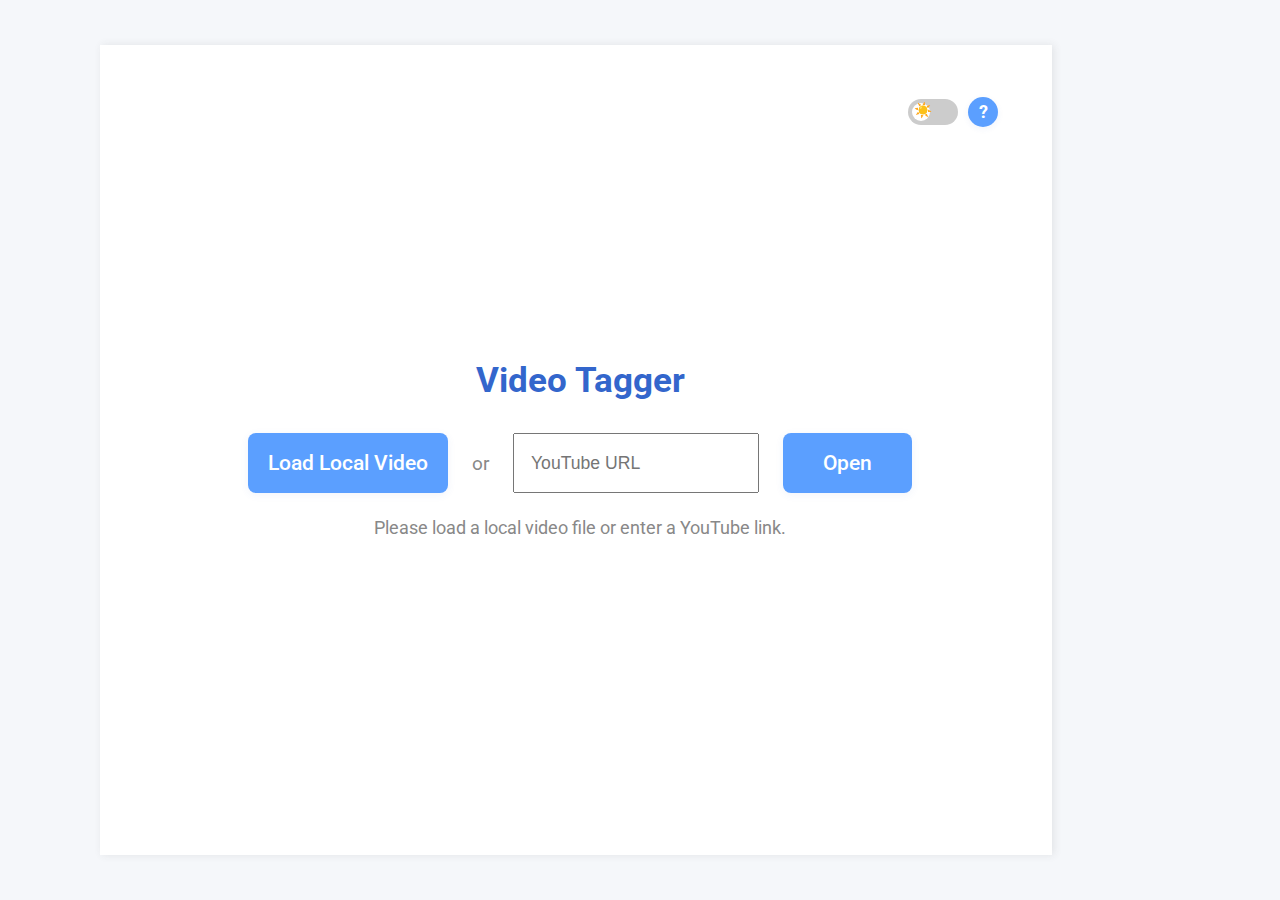
<file: index.html>
<!DOCTYPE html>
<html lang="en">
<head>
  <link rel="icon" type="image/png" href="favicon.ico" />
  <meta charset="UTF-8">
  <meta name="viewport" content="width=device-width, initial-scale=1.0">
  <title>Video Tagger App</title>
  <link href="https://fonts.googleapis.com/css?family=Roboto:400,500,700&display=swap" rel="stylesheet">
  <!-- Plyr CSS -->
  <link rel="stylesheet" href="https://cdn.plyr.io/3.7.8/plyr.css" />
  <link rel="stylesheet" href="css/main.css">
  <link rel="stylesheet" href="css/video.css">
  <link rel="stylesheet" href="css/modern.css">
  <link rel="stylesheet" href="css/tags.css">
  <link rel="stylesheet" href="css/tagsummary.css">
  <link rel="stylesheet" href="css/shortcut_help.css">
  <!-- Plyr JS (add before your scripts) -->
  <script src="https://cdn.plyr.io/3.7.8/plyr.polyfilled.js"></script>
</head>
<body>  <div id="app-container">

    <section id="video-section" class="panel">
      <div id="video-hero" style="display: flex; flex-direction: column; align-items: center; justify-content: center; min-height: 80vh; position: relative;">        <!-- Hero Theme Toggle -->        <div id="theme-toggle-hero" class="theme-toggle-container">
          <label class="theme-switch" for="theme-checkbox-hero" title="Toggle Dark/Light Theme">
            <input type="checkbox" id="theme-checkbox-hero" />
            <span class="slider round">
              <span class="theme-icon sun">☀️</span>
              <span class="theme-icon moon">🌙</span>
            </span>
          </label>
          <div class="shortcut-help-btn" title="Show keyboard shortcuts (press ?)">?</div>
        </div>

        <h1 style="font-size:2.2em; margin-bottom: 32px; color:#3366cc;">Video Tagger</h1>
        <div style="display: flex; gap: 24px; margin-bottom: 24px;">
          <button id="load-local-btn" style="font-size:1.3em; width: 200px; padding: 18px 10px;">Load Local Video</button>
          <span style="font-size:1.2em; color:#888; align-self:center;">or</span>
          <input type="text" id="youtube-url" placeholder="YouTube URL" style="width: 210px; font-size:1.1em; padding: 14px 16px;">
          <button id="load-youtube-btn" style="font-size:1.3em; padding: 18px 40px;">Open</button>
        </div>
        <div id="no-video-message" style="color: #888; font-size:1.15em;">Please load a local video file or enter a YouTube link.</div>
      </div>
      <div id="video-player" style="display: none;">
        <video id="video" width="100%">
          <source src="" type="video/mp4">
          Your browser does not support the video tag.
        </video>
      </div>
      <!-- New container for Jump Time and Add Tag -->
      <div id="controls-tag-row" style="display: none;">
        <div id="jump-controls-container">
          <h3 class="section-header"><span class="icon">⏱️</span> Jump to Time</h3>
          <div id="jump-controls">
            <input id="jump-time-input" type="text" placeholder="HH:MM:SS.mmm">
            <button id="jump-time-btn">Go</button>
          </div>
        </div>
        <section id="tag-section" class="panel">
          <h3 class="section-header"><span class="icon">🏷️</span> Add Tag</h3>
          <div id="tag-input-row">
            <input type="text" id="tag-input" placeholder="Enter tag...">
            <button id="start-tag-btn">Mark Start</button>
            <button id="end-tag-btn">Mark End</button>
          </div>
        </section>
      </div>
      <h3 class="section-header timeline-label" style="display:none;"><span class="icon">🕒</span> Timeline</h3>
      <div id="timeline" class="timeline-panel" style="display: none;"></div>
    </section>
    <aside id="sidebar" style="display:none;">      <!-- Sidebar Theme Toggle -->      <div id="theme-toggle-sidebar" class="theme-toggle-container">
        <label class="theme-switch" for="theme-checkbox-sidebar" title="Toggle Dark/Light Theme">
          <input type="checkbox" id="theme-checkbox-sidebar" />
          <span class="slider round">
            <span class="theme-icon sun">☀️</span>
            <span class="theme-icon moon">🌙</span>
          </span>
        </label>
        <div class="shortcut-help-btn" title="Show keyboard shortcuts (press ?)">?</div>
      </div>

      <h3 class="section-header taglist-header"><span class="icon">📋</span> Tag List</h3>
      <table id="tag-list-table">
        <thead>
          <tr><th>Start</th><th>End</th><th>Tag</th><th>Actions</th></tr>
        </thead>
        <tbody id="tag-list-body">
          <!-- Tag rows go here -->
        </tbody>
      </table>
      <section id="tag-summary-section" class="panel">
        <h3 class="section-header"><span class="icon">📊</span> Tag Summary</h3>
        <table id="tag-summary-table">
          <thead>
            <tr><th>Tag</th><th>Frequency</th></tr>
          </thead>
          <tbody id="tag-summary-body">
            <!-- Summary rows go here -->
          </tbody>
        </table>
      </section>
      <h3 class="section-header session-label"><span class="icon">💾</span> Session Actions</h3>
      <div id="export-row" class="button-group">
        <button id="export-btn" title="Export tags to CSV">Export</button>
        <button id="save-btn" title="Save current session">Save</button>
        <button id="load-btn" title="Load a saved session">Load</button>
      </div>
    </aside>
  </div>
  <!-- Move file input outside of video section to prevent Plyr interference -->
  <input type="file" id="local-video-input" accept="video/*" style="display: none;" />
  <script src="js/utils.js"></script>
  <script src="js/video.js"></script>
  <script src="js/tag.js"></script>
  <script src="js/tagsummary.js"></script>
  <script src="js/export.js"></script>
  <script src="js/save.js"></script>
  <script src="js/load.js"></script>
  <script src="js/shortcut.js"></script>
  <script src="js/shortcut_help.js"></script>
  <script src="js/main.js"></script>
  <script>
    document.addEventListener('DOMContentLoaded', function() {
      // Hide hero and show app when video is loaded
      function showApp() {
        var el;
        // Use the potentially renamed ID 'video-loader'
        el = document.getElementById('video-loader') || document.getElementById('video-hero');
        if (el) el.style.display = 'none';
        el = document.getElementById('video-player'); if (el) el.style.display = '';
        // Show the new combined controls row
        el = document.getElementById('controls-tag-row'); if (el) el.style.display = 'flex'; // Use flex for the row
        el = document.querySelector('.timeline-label'); if (el) el.style.display = 'block'; // Show timeline header
        el = document.getElementById('timeline'); if (el) el.style.display = 'block'; // Show timeline itself
        el = document.getElementById('sidebar'); if (el) el.style.display = 'flex'; // Use flex for sidebar
        // No longer need to show tag-section separately
      }
      // Patch for video.js compatibility: alias video-hero as video-loader
      var videoLoader = document.getElementById('video-hero');
      if (videoLoader && !document.getElementById('video-loader')) {
        videoLoader.id = 'video-loader';
      }
      // YouTube button listener (Local file loading is handled in video.js)
      document.getElementById('load-youtube-btn').addEventListener('click', function() {
        if (document.getElementById('youtube-url').value.trim()) {
          // The actual YouTube loading logic is in video.js, which should call showApp
          // We might need to trigger that logic here or ensure video.js calls showApp
        }
      });
      // Make showApp globally accessible for video.js
      window.showApp = showApp;

      // Initialize other main script components AFTER DOM is ready
      // The calls are inside the DOMContentLoaded listener in js/main.js
    });
  </script>
  <!-- Add YouTube IFrame Player API -->
  <script src="https://www.youtube.com/iframe_api"></script>
</body>
</html>
</file>
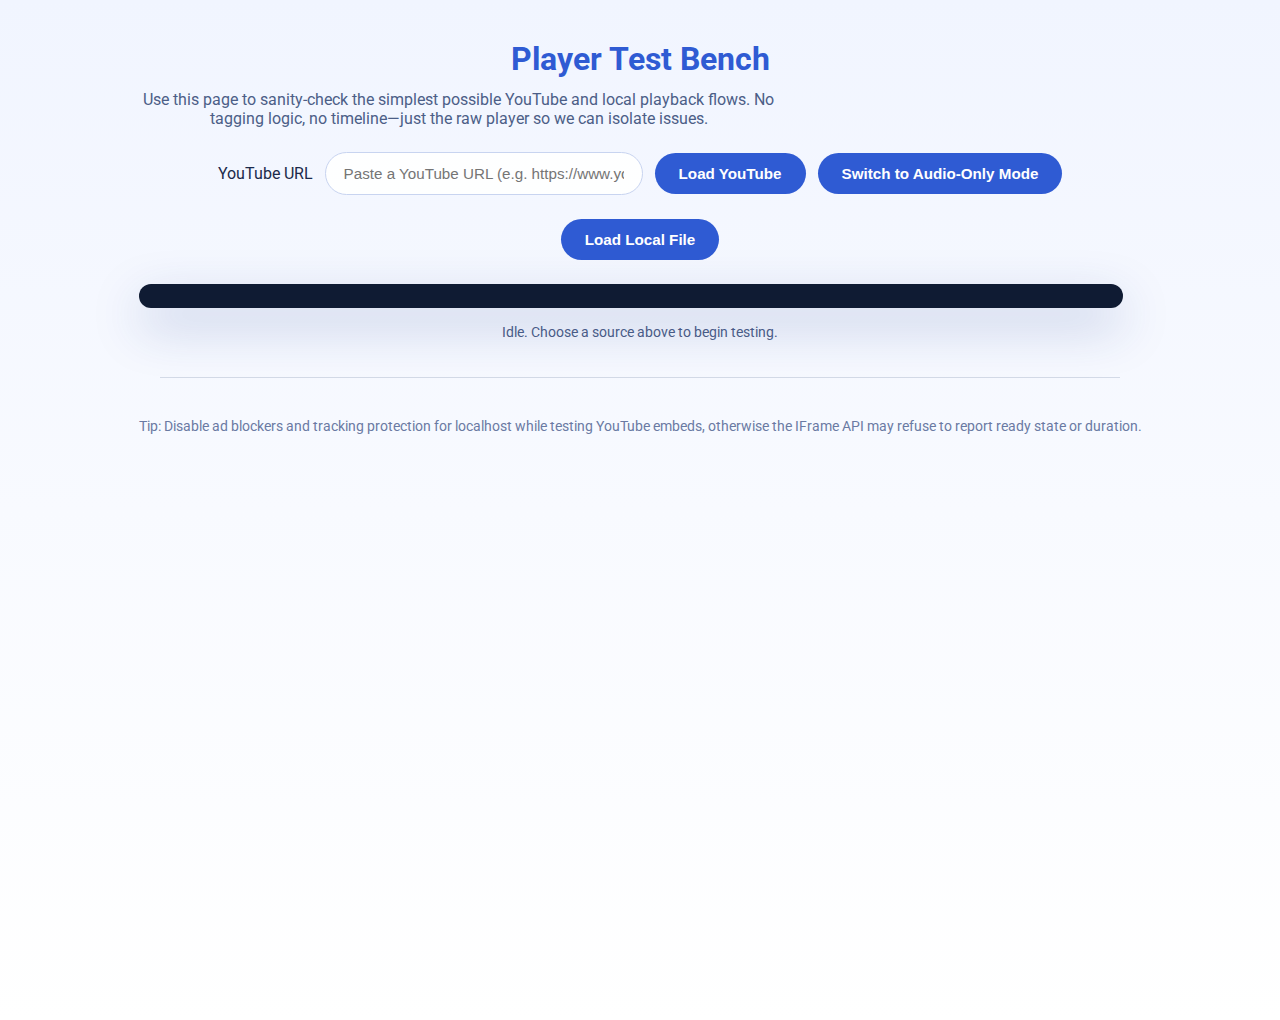
<file: test-player.html>
<!DOCTYPE html>
<html lang="en">
<head>
  <meta charset="UTF-8">
  <meta name="viewport" content="width=device-width, initial-scale=1.0">
  <title>Video Tagger Player Test</title>
  <link rel="icon" href="favicon.ico" />
  <link href="https://fonts.googleapis.com/css?family=Roboto:400,500,700&display=swap" rel="stylesheet">
  <style>
    :root {
      color-scheme: light dark;
    }

    body {
      margin: 0;
      font-family: 'Roboto', sans-serif;
      background: linear-gradient(180deg, #f1f5ff 0%, #ffffff 100%);
      color: #1b2a4b;
      min-height: 100vh;
      display: flex;
      flex-direction: column;
      align-items: center;
      padding: 40px 16px 80px;
    }

    h1 {
      margin: 0 0 12px;
      font-size: 2rem;
      text-align: center;
      color: #2f5bd3;
    }

    p {
      margin: 0 0 24px;
      text-align: center;
      color: #4c5e87;
      max-width: 640px;
    }

    .controls {
      display: flex;
      gap: 12px;
      flex-wrap: wrap;
      align-items: center;
      justify-content: center;
      margin-bottom: 24px;
    }

    .controls input[type="text"] {
      min-width: 280px;
      padding: 12px 18px;
      border-radius: 999px;
      border: 1px solid #c8d4f0;
      font-size: 0.95rem;
      background: rgba(255,255,255,0.9);
    }

    .controls button {
      padding: 12px 24px;
      border-radius: 999px;
      border: none;
      background: #2f5bd3;
      color: #fff;
      font-weight: 600;
      cursor: pointer;
      font-size: 0.95rem;
      transition: transform 0.2s ease, box-shadow 0.2s ease;
    }

    .controls button:hover {
      transform: translateY(-1px);
      box-shadow: 0 12px 24px rgba(47, 91, 211, 0.18);
    }

    .controls button:active {
      transform: translateY(1px);
    }

    #player-shell {
      width: min(960px, 100%);
      border-radius: 20px;
      background: #0f1b33;
      padding: 12px;
      box-shadow: 0 18px 50px rgba(30, 58, 138, 0.25);
      position: relative;
    }

    #youtube-embed iframe {
      border: none;
      border-radius: 12px;
      width: 100%;
      height: 430px;
    }

    #local-video {
      width: 100%;
      border-radius: 12px;
      display: none;
      background: #000;
    }

    .status {
      margin-top: 16px;
      font-size: 0.9rem;
      text-align: center;
      color: #4c5e87;
    }

    .divider {
      width: min(960px, 100%);
      margin: 36px auto;
      border: none;
      border-top: 1px solid rgba(76, 94, 135, 0.2);
    }

    footer {
      margin-top: 40px;
      color: #6a7aa3;
      font-size: 0.9rem;
      text-align: center;
    }

    .audio-banner {
      display: none;
      position: absolute;
      inset: 12px;
      border-radius: 12px;
      background: linear-gradient(135deg, rgba(47,91,211,0.85), rgba(111,134,214,0.75));
      color: #fff;
      align-items: center;
      justify-content: center;
      text-align: center;
      padding: 24px 24px 140px 24px;
      font-size: 1rem;
      z-index: 2;
      box-shadow: inset 0 0 0 1px rgba(255,255,255,0.1);
      pointer-events: none;
      display: flex;
      flex-direction: column;
      justify-content: center;
      align-items: center;
    }

    body.audio-only .audio-banner {
      display: flex;
    }

    body.audio-only #youtube-embed iframe {
      height: 110px;
      opacity: 0.001;
      pointer-events: none;
    }

    body.audio-only #local-video {
      height: 90px;
      opacity: 0.35;
    }

    body.audio-only #toggle-audio-mode-btn {
      background: #36a269;
    }

    .audio-controls {
      display: none;
      margin-top: 18px;
      background: rgba(15, 27, 51, 0.82);
      border-radius: 12px;
      padding: 16px 20px;
      color: #e5edff;
      align-items: center;
      gap: 16px;
      flex-wrap: wrap;
      position: relative;
      z-index: 3;
      box-shadow: 0 12px 30px rgba(15, 27, 51, 0.35);
    }

    body.audio-only .audio-controls {
      display: flex;
    }

    .audio-controls button {
      padding: 10px 18px;
      border-radius: 999px;
      border: none;
      background: #20a86b;
      color: #fff;
      font-weight: 600;
      cursor: pointer;
      transition: transform 0.2s ease, box-shadow 0.2s ease;
    }

    .audio-controls button:hover {
      transform: translateY(-1px);
      box-shadow: 0 10px 22px rgba(32, 168, 107, 0.3);
    }

    .audio-controls button:active {
      transform: translateY(1px);
    }

    .audio-controls input[type="range"] {
      flex: 1 1 220px;
      accent-color: #20a86b;
    }

    .audio-controls span {
      min-width: 120px;
      font-variant-numeric: tabular-nums;
      text-align: right;
    }

    .audio-controls .volume-wrapper {
      display: flex;
      align-items: center;
      gap: 8px;
      min-width: 140px;
    }

    .audio-controls .volume-wrapper label {
      font-size: 0.85rem;
      color: rgba(229, 237, 255, 0.82);
    }

    .audio-controls .volume-wrapper input[type="range"] {
      flex: 1;
      accent-color: #20a86b;
    }

    @media (max-width: 640px) {
      #youtube-embed iframe,
      #local-video {
        height: 280px;
      }
    }
  </style>
  <script src="https://cdn.plyr.io/3.7.8/plyr.polyfilled.js"></script>
  <script src="https://www.youtube.com/iframe_api"></script>
</head>
<body>
  <main>
    <h1>Player Test Bench</h1>
    <p>
      Use this page to sanity-check the simplest possible YouTube and local playback flows.
      No tagging logic, no timeline—just the raw player so we can isolate issues.
    </p>

    <section class="controls" aria-label="YouTube loader">
      <label class="visually-hidden" for="youtube-url">YouTube URL</label>
      <input type="text" id="youtube-url" placeholder="Paste a YouTube URL (e.g. https://www.youtube.com/watch?v=...)" autocomplete="off">
      <button id="load-youtube-btn" type="button">Load YouTube</button>
      <button id="toggle-audio-mode-btn" type="button">Switch to Audio-Only Mode</button>
    </section>

    <section class="controls" aria-label="Local loader">
      <input type="file" id="local-video-input" accept="video/*" hidden>
      <button id="load-local-btn" type="button">Load Local File</button>
    </section>

    <section id="player-shell">
      <div id="youtube-embed"></div>
      <video id="local-video" controls preload="metadata"></video>
      <div class="audio-banner" id="audio-banner">
        Audio-only mode active. The YouTube iframe remains active but hidden so the stream can continue playing.
      </div>
      <div class="audio-controls" id="audio-controls">
        <button id="audio-play-pause-btn" type="button">Play</button>
        <input id="audio-progress" type="range" min="0" max="0" step="0.1" value="0" aria-label="Seek position">
        <span id="audio-time-label">00:00 / 00:00</span>
        <div class="volume-wrapper">
          <label for="audio-volume">Volume</label>
          <input id="audio-volume" type="range" min="0" max="100" step="1" value="100" aria-label="Volume">
        </div>
      </div>
    </section>

    <div class="status" id="status-line">Idle. Choose a source above to begin testing.</div>

    <hr class="divider">

    <footer>
      Tip: Disable ad blockers and tracking protection for localhost while testing YouTube embeds, otherwise
      the IFrame API may refuse to report ready state or duration.
    </footer>
  </main>

  <script>
    const statusLine = document.getElementById('status-line');
    const youtubeField = document.getElementById('youtube-url');
    const loadYoutubeBtn = document.getElementById('load-youtube-btn');
    const toggleAudioBtn = document.getElementById('toggle-audio-mode-btn');
    const loadLocalBtn = document.getElementById('load-local-btn');
    const localInput = document.getElementById('local-video-input');
    const localVideoEl = document.getElementById('local-video');
    const youtubeContainer = document.getElementById('youtube-embed');
    const audioBanner = document.getElementById('audio-banner');
    const audioControls = document.getElementById('audio-controls');
    const audioPlayPauseBtn = document.getElementById('audio-play-pause-btn');
    const audioProgress = document.getElementById('audio-progress');
    const audioTimeLabel = document.getElementById('audio-time-label');
    const audioVolume = document.getElementById('audio-volume');

    window.ytPlayer = null;
    window.pendingYouTubeLoad = null;
    window.plyrInstance = null;
    let audioControlsInterval = null;
    let audioScrubbing = false;

    audioControls.hidden = true;
    audioBanner.style.display = 'none';

    function setStatus(text) {
      statusLine.textContent = text;
    }

    function resetPlayers() {
      stopAudioControlsInterval();
      if (window.ytPlayer && typeof window.ytPlayer.destroy === 'function') {
        try { window.ytPlayer.destroy(); } catch (err) { console.warn('YT destroy failed', err); }
      }
      window.ytPlayer = null;
      youtubeContainer.innerHTML = '';

      if (window.plyrInstance) {
        try { window.plyrInstance.destroy(); } catch (err) { console.warn('Plyr destroy failed', err); }
      }
      window.plyrInstance = null;

      localVideoEl.pause();
      localVideoEl.removeAttribute('src');
      localVideoEl.load();
      localVideoEl.style.display = 'none';
      audioProgress.value = 0;
      audioProgress.max = 0;
      audioTimeLabel.textContent = '00:00 / 00:00';
      audioVolume.value = 100;
      audioVolume.disabled = true;
      audioControls.hidden = !document.body.classList.contains('audio-only');
    }

    function extractVideoId(url) {
      const trimmed = (url || '').trim();
      if (!trimmed) return null;
      const match = trimmed.match(/(?:v=|youtu\.be\/|embed\/)([\w-]{11})/);
      return match ? match[1] : null;
    }

    // --- YouTube embedding (native API) ---
    function onYouTubeIframeAPIReady() {
      if (window.pendingYouTubeLoad) {
        createYouTubePlayer(window.pendingYouTubeLoad);
        window.pendingYouTubeLoad = null;
      }
    }
    window.onYouTubeIframeAPIReady = onYouTubeIframeAPIReady;

    function createYouTubePlayer(videoId) {
      resetPlayers();
      const playerDiv = document.createElement('div');
      playerDiv.id = 'youtube-player';
      youtubeContainer.appendChild(playerDiv);

      try {
        window.ytPlayer = new YT.Player('youtube-player', {
          width: '100%',
          height: '430',
          videoId,
          playerVars: {
            playsinline: 1,
            modestbranding: 1,
            rel: 0,
            controls: 1
          },
          events: {
            onReady(event) {
              const duration = event.target.getDuration();
              setStatus('YouTube player ready. Duration: ' + (Number.isFinite(duration) ? duration.toFixed(1) : '0.0') + 's');
              if (document.body.classList.contains('audio-only')) {
                startAudioControlsInterval();
              } else {
                refreshAudioControls();
              }
            },
            onStateChange(event) {
              const label = {
                '-1': 'unstarted',
                '0': 'ended',
                '1': 'playing',
                '2': 'paused',
                '3': 'buffering',
                '5': 'cued'
              }[event.data] || 'unknown';
              setStatus('YouTube state: ' + label);
              if (document.body.classList.contains('audio-only')) {
                refreshAudioControls();
              }
            }
          }
        });
      } catch (err) {
        console.error('Failed to initialise YT.Player', err);
        setStatus('Failed to initialise YouTube player. See console for details.');
      }
    }

    // --- Local video playback with Plyr (optional) ---
    function loadLocalVideo(file) {
      resetPlayers();
      const objectUrl = URL.createObjectURL(file);
      localVideoEl.src = objectUrl;
      localVideoEl.style.display = 'block';
      localVideoEl.addEventListener('loadedmetadata', () => {
        setStatus(`Local file ready: ${file.name} (${localVideoEl.duration.toFixed(1)}s)`);
        if (!window.plyrInstance) {
          try {
            window.plyrInstance = new Plyr(localVideoEl, {
              controls: ['play', 'progress', 'current-time', 'mute', 'volume', 'fullscreen']
            });
          } catch (err) {
            console.warn('Plyr failed to initialise, falling back to native controls.', err);
            localVideoEl.controls = true;
          }
        }
        if (document.body.classList.contains('audio-only')) {
          startAudioControlsInterval();
        } else {
          refreshAudioControls();
        }
      }, { once: true });
    }

    function formatTime(value) {
      if (!Number.isFinite(value) || value < 0) return '00:00';
      const minutes = Math.floor(value / 60);
      const seconds = Math.floor(value % 60);
      return `${String(minutes).padStart(2, '0')}:${String(seconds).padStart(2, '0')}`;
    }

    function getActiveMediaApi() {
      if (window.ytPlayer && typeof window.ytPlayer.getDuration === 'function') {
        return {
          type: 'youtube',
          getDuration: () => Number(window.ytPlayer.getDuration?.()) || 0,
          getCurrentTime: () => Number(window.ytPlayer.getCurrentTime?.()) || 0,
          play: () => window.ytPlayer.playVideo?.(),
          pause: () => window.ytPlayer.pauseVideo?.(),
          seek: (seconds) => window.ytPlayer.seekTo?.(seconds, true),
          getVolume: () => {
            const vol = window.ytPlayer.getVolume?.();
            return Number.isFinite(vol) ? vol : 100;
          },
          setVolume: (value) => window.ytPlayer.setVolume?.(Math.max(0, Math.min(100, value))),
          isPlaying: () => {
            if (!window.YT || !window.YT.PlayerState) return false;
            return window.ytPlayer.getPlayerState?.() === window.YT.PlayerState.PLAYING;
          }
        };
      }
      if (window.plyrInstance) {
        return {
          type: 'local',
          getDuration: () => Number(window.plyrInstance.duration) || 0,
          getCurrentTime: () => Number(window.plyrInstance.currentTime) || 0,
          play: () => window.plyrInstance.play(),
          pause: () => window.plyrInstance.pause(),
          seek: (seconds) => { window.plyrInstance.currentTime = seconds; },
          getVolume: () => Number.isFinite(window.plyrInstance.volume) ? window.plyrInstance.volume * 100 : 100,
          setVolume: (value) => {
            const next = Math.max(0, Math.min(100, value)) / 100;
            window.plyrInstance.volume = next;
          },
          isPlaying: () => !window.plyrInstance.paused
        };
      }
      if (localVideoEl && localVideoEl.readyState >= 1) {
        return {
          type: 'local',
          getDuration: () => Number(localVideoEl.duration) || 0,
          getCurrentTime: () => Number(localVideoEl.currentTime) || 0,
          play: () => localVideoEl.play(),
          pause: () => localVideoEl.pause(),
          seek: (seconds) => { localVideoEl.currentTime = seconds; },
          getVolume: () => Number.isFinite(localVideoEl.volume) ? localVideoEl.volume * 100 : 100,
          setVolume: (value) => {
            const next = Math.max(0, Math.min(100, value)) / 100;
            localVideoEl.volume = next;
          },
          isPlaying: () => !localVideoEl.paused
        };
      }
      return null;
    }

    function refreshAudioControls() {
      const api = getActiveMediaApi();
      if (!api) {
        audioPlayPauseBtn.disabled = true;
        audioProgress.disabled = true;
        audioTimeLabel.textContent = '00:00 / 00:00';
        return;
      }

      audioPlayPauseBtn.disabled = false;
      audioProgress.disabled = false;

      const duration = api.getDuration() || 0;
      const current = api.getCurrentTime() || 0;

      audioProgress.max = duration > 0 ? duration : 0;
      if (!audioScrubbing) {
        audioProgress.value = current;
      }
      audioTimeLabel.textContent = `${formatTime(current)} / ${formatTime(duration)}`;
      audioPlayPauseBtn.textContent = api.isPlaying() ? 'Pause' : 'Play';
      if (typeof api.getVolume === 'function') {
        audioVolume.disabled = false;
        audioVolume.value = Math.round(api.getVolume());
      } else {
        audioVolume.disabled = true;
      }
    }

    function startAudioControlsInterval() {
      stopAudioControlsInterval();
      refreshAudioControls();
      audioControlsInterval = setInterval(refreshAudioControls, 250);
    }

    function stopAudioControlsInterval() {
      if (audioControlsInterval) {
        clearInterval(audioControlsInterval);
        audioControlsInterval = null;
      }
    }

    // --- Event wiring ---
    loadYoutubeBtn.addEventListener('click', () => {
      const id = extractVideoId(youtubeField.value);
      if (!id) {
        alert('Please enter a valid YouTube URL.');
        return;
      }
      setStatus('Loading YouTube video...');
      if (typeof YT !== 'undefined' && YT.Player) {
        createYouTubePlayer(id);
      } else {
        window.pendingYouTubeLoad = id;
        setStatus('Waiting for YouTube API to finish loading…');
      }
    });

    youtubeField.addEventListener('keydown', (event) => {
      if (event.key === 'Enter') {
        event.preventDefault();
        loadYoutubeBtn.click();
      }
    });

    toggleAudioBtn.addEventListener('click', () => {
      const audio = document.body.classList.toggle('audio-only');
      toggleAudioBtn.textContent = audio ? 'Switch to Video Mode' : 'Switch to Audio-Only Mode';
      audioBanner.style.display = audio ? 'flex' : 'none';
      audioControls.hidden = !audio;
      if (audio) {
        setStatus('Audio-only mode enabled. Video surface is minimised.');
        startAudioControlsInterval();
      } else {
        setStatus('Video mode restored.');
        stopAudioControlsInterval();
        audioVolume.disabled = true;
      }
    });

    audioPlayPauseBtn.addEventListener('click', () => {
      const api = getActiveMediaApi();
      if (!api) return;
      if (api.isPlaying()) api.pause();
      else api.play();
      refreshAudioControls();
    });

    audioProgress.addEventListener('input', () => {
      audioScrubbing = true;
      audioTimeLabel.textContent = `${formatTime(Number(audioProgress.value))} / ${formatTime(Number(audioProgress.max))}`;
    });

    audioProgress.addEventListener('change', () => {
      const api = getActiveMediaApi();
      if (api) {
        const target = Number(audioProgress.value);
        if (Number.isFinite(target)) api.seek(target);
      }
      audioScrubbing = false;
    });

    audioVolume.addEventListener('input', () => {
      const api = getActiveMediaApi();
      if (!api || typeof api.setVolume !== 'function') return;
      const value = Number(audioVolume.value);
      if (Number.isFinite(value)) {
        api.setVolume(value);
      }
      refreshAudioControls();
    });

    audioVolume.addEventListener('change', () => {
      const api = getActiveMediaApi();
      if (!api || typeof api.setVolume !== 'function') return;
      const value = Number(audioVolume.value);
      if (Number.isFinite(value)) {
        api.setVolume(value);
      }
      refreshAudioControls();
    });

    loadLocalBtn.addEventListener('click', () => {
      localInput.value = '';
      localInput.click();
    });

    localInput.addEventListener('change', (event) => {
      const file = event.target.files && event.target.files[0];
      if (!file) return;
      setStatus('Loading local file...');
      loadLocalVideo(file);
    });

    setStatus('Idle. Choose a source above to begin testing.');
  </script>
</body>
</html>
</file>
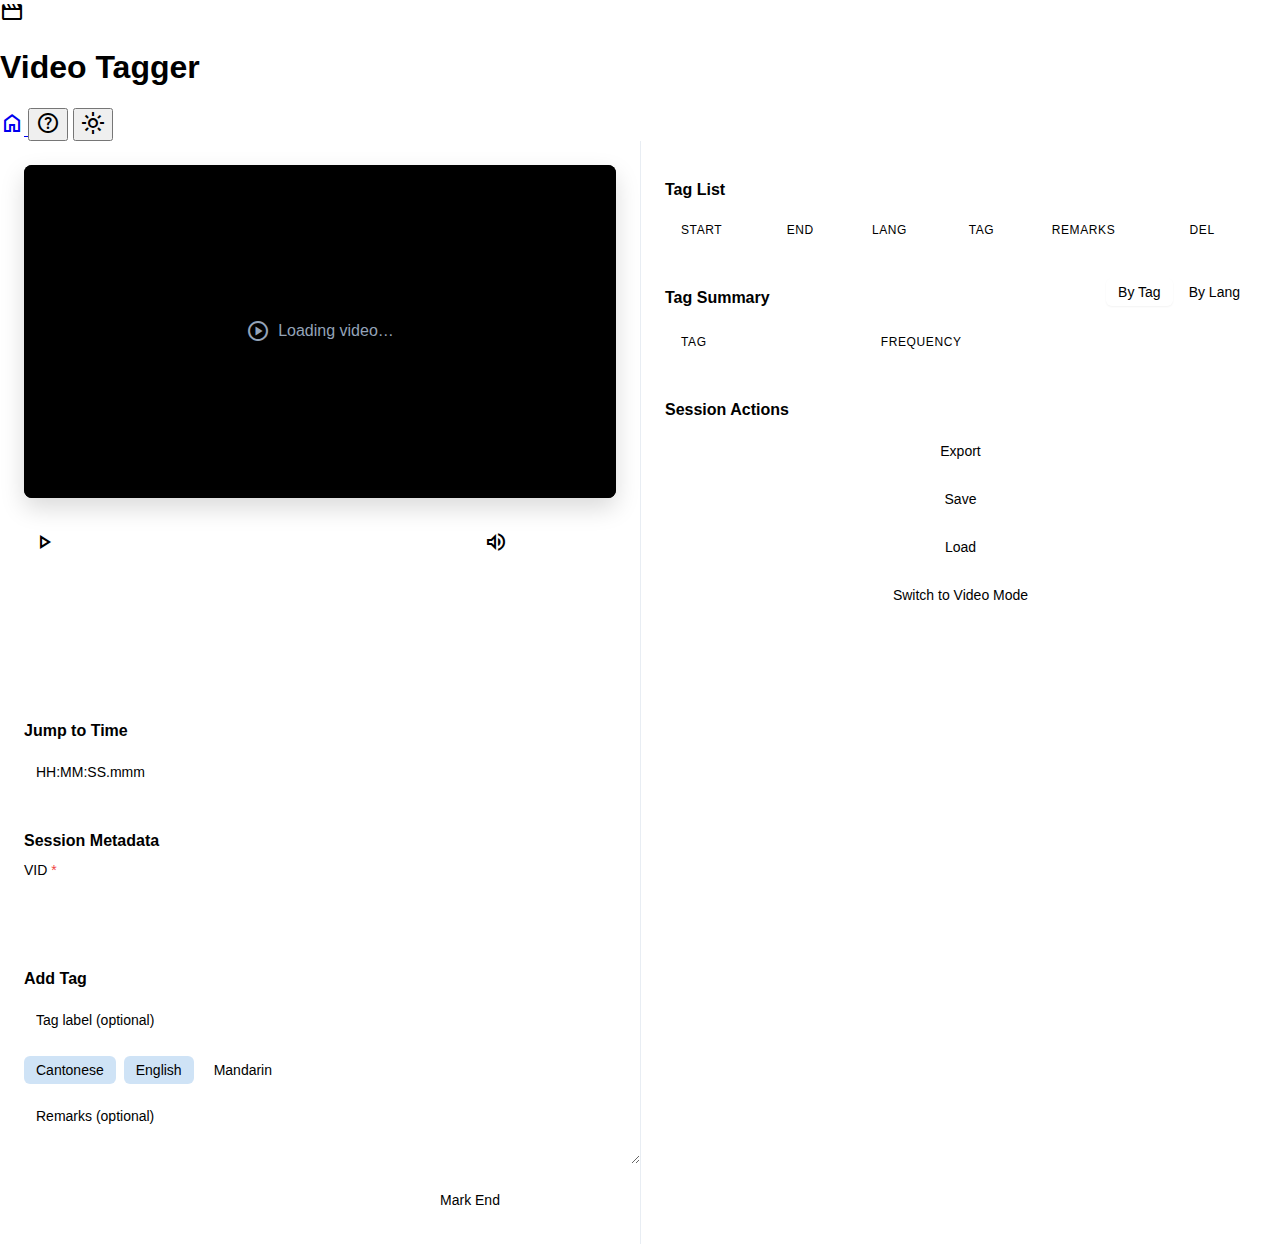
<file: videotagging.html>
<!DOCTYPE html>
<html lang="en">
<head>
  <meta charset="UTF-8">
  <meta name="viewport" content="width=device-width, initial-scale=1.0">
  <title>Video Tagger</title>
  <link rel="icon" type="image/svg+xml" href="data:image/svg+xml,%3Csvg xmlns='http://www.w3.org/2000/svg' viewBox='0 0 24 24'%3E%3Cpath fill='%231173d4' d='M12 2.5l-8.5 15H20.5L12 2.5zM12 6.34L17.66 16H6.34L12 6.34z'/%3E%3C/svg%3E" />
  <link rel="preconnect" href="https://fonts.googleapis.com">
  <link rel="preconnect" href="https://fonts.gstatic.com" crossorigin>
  <link href="https://fonts.googleapis.com/css2?family=Inter:wght@400;500;600;700;900&display=swap" rel="stylesheet">
  <link href="https://fonts.googleapis.com/css2?family=Material+Symbols+Outlined" rel="stylesheet">
  <link rel="stylesheet" href="https://cdn.plyr.io/3.7.8/plyr.css" />
  <link rel="stylesheet" href="css/main.css">
  <link rel="stylesheet" href="css/tagging.css">
  <script src="https://cdn.plyr.io/3.7.8/plyr.polyfilled.js"></script>
</head>
<body>
  <header class="app-header">
    <div class="app-header-inner">
      <div class="app-brand">
        <span class="material-symbols-outlined brand-icon">movie</span>
        <h1 class="brand-title">Video Tagger</h1>
      </div>
      <div class="app-actions">
        <a href="index.html" class="icon-btn" title="Home">
          <span class="material-symbols-outlined">home</span>
        </a>
        <button class="icon-btn" type="button" title="Keyboard Help">
          <span class="material-symbols-outlined">help</span>
        </button>
        <button class="icon-btn" id="theme-toggle" type="button" title="Toggle theme">
          <span class="material-symbols-outlined">light_mode</span>
        </button>
      </div>
    </div>
  </header>

  <main class="main-content">
    <div class="tagging-grid">
      <div class="left-column">
        <!-- Video Player -->
        <div id="video-player" class="video-player">
          <div class="player-placeholder" aria-hidden="true">
            <span class="material-symbols-outlined">play_circle</span>
            <p>Loading video…</p>
          </div>
          <div id="html5-wrapper">
            <video id="video" width="100%">
              <source src="" type="video/mp4">
              Your browser does not support the video tag.
            </video>
          </div>
          <div id="youtube-container" hidden></div>
        </div>

        <!-- Playback Controls -->
        <div class="playback-controls">
          <button class="play-btn" id="play-pause-btn" type="button" aria-label="Play/Pause">
            <span class="material-symbols-outlined">play_arrow</span>
          </button>
          <div class="progress-container">
            <input type="range" id="video-progress" class="progress-bar" min="0" max="100" value="0" step="0.1" aria-label="Video progress">
          </div>
          <div class="volume-control">
            <span class="material-symbols-outlined">volume_up</span>
            <input type="range" id="volume-slider" class="volume-bar" min="0" max="100" value="100" aria-label="Volume">
          </div>
        </div>

        <!-- Timeline Strip -->
        <div id="timeline" class="timeline-strip"></div>

        <!-- Jump to Time -->
        <div class="control-section">
          <h3 class="section-title">Jump to Time</h3>
          <div class="jump-controls">
            <input type="text" id="jump-input" class="form-input" placeholder="HH:MM:SS.mmm">
            <button id="jump-btn" class="btn-primary">Go</button>
          </div>
        </div>

        <!-- Session Metadata -->
        <div class="control-section">
          <h3 class="section-title">Session Metadata</h3>
          <label class="form-label">VID <span class="required">*</span></label>
          <input type="text" id="vid-input" class="form-input" required>
        </div>

        <!-- Add Tag -->
        <div class="control-section">
          <h3 class="section-title">Add Tag</h3>
          <input type="text" id="tag-input" class="form-input" placeholder="Tag label (optional)">
          
          <div class="language-selector">
            <div class="language-pills">
              <button class="lang-pill active" data-lang="Cantonese">Cantonese</button>
              <button class="lang-pill active" data-lang="English">English</button>
              <button class="lang-pill" data-lang="Mandarin">Mandarin</button>
            </div>
          </div>

          <textarea id="tag-remarks-input" class="form-textarea" placeholder="Remarks (optional)" rows="3"></textarea>

          <div class="mark-buttons">
            <button id="start-tag-btn" class="btn-primary">Mark Start</button>
            <button id="end-tag-btn" class="btn-neutral">Mark End</button>
          </div>
        </div>
      </div>

      <!-- Right Column: Tables + Actions -->
      <div class="right-column">
        <!-- Tag List -->
        <div class="table-section">
          <h3 class="section-title">Tag List</h3>
          <div class="table-wrapper">
            <table id="tag-list-table" class="data-table">
              <thead>
                <tr>
                  <th>Start</th>
                  <th>End</th>
                  <th>Lang</th>
                  <th>Tag</th>
                  <th>Remarks</th>
                  <th>Del</th>
                </tr>
              </thead>
              <tbody id="tag-list-body">
                <!-- Tag rows will be inserted here -->
              </tbody>
            </table>
          </div>
        </div>

        <!-- Tag Summary -->
        <div class="table-section">
          <div class="summary-header">
            <h3 class="section-title">Tag Summary</h3>
            <div class="summary-toggle">
              <button class="toggle-btn active" data-mode="tag">By Tag</button>
              <button class="toggle-btn" data-mode="language">By Lang</button>
            </div>
          </div>
          <div class="table-wrapper">
            <table id="tag-summary-table" class="data-table">
              <thead>
                <tr>
                  <th>Tag</th>
                  <th>Frequency</th>
                </tr>
              </thead>
              <tbody id="tag-summary-body">
                <!-- Summary rows will be inserted here -->
              </tbody>
            </table>
          </div>
        </div>

        <!-- Session Actions -->
        <div class="actions-section">
          <h3 class="section-title">Session Actions</h3>
          <div class="action-buttons">
            <button id="export-btn" class="btn-outline">Export</button>
            <button id="save-btn" class="btn-outline">Save</button>
            <button id="load-btn" class="btn-outline">Load</button>
            <button id="audio-mode-toggle" class="btn-outline">Switch to Audio Mode</button>
          </div>
        </div>
      </div>
    </div>
  </main>

  <!-- Scripts -->
  <script src="js/core/main.js"></script>
  <script src="https://www.youtube.com/iframe_api"></script>
  
  <script>
    // Initialize video from sessionStorage
    function extractYouTubeId(url) {
      const u = (url || '').trim();
      if (!u) return null;
      // Support many shapes
      const patterns = [
        /[?&]v=([\w-]{11})/,            // watch?v=
        /youtu\.be\/([\w-]{11})/,      // youtu.be/
        /embed\/([\w-]{11})/,          // embed/
        /^([\w-]{11})$/                 // raw id
      ];
      for (const re of patterns) {
        const m = u.match(re);
        if (m) return m[1];
      }
      return null;
    }

    function createYouTube(containerId, videoId) {
      const player = new YT.Player(containerId, {
        width: '100%',
        height: '100%',
        videoId,
        playerVars: { playsinline: 1, modestbranding: 1, rel: 0, controls: 1 },
        events: {
          onReady: () => {
            const ph = document.querySelector('#video-player .player-placeholder');
            if (ph) ph.setAttribute('hidden', '');
            console.log('[videotagging] YouTube ready:', videoId);
          }
        }
      });
      return player;
    }

    document.addEventListener('DOMContentLoaded', function() {
      const videoSource = sessionStorage.getItem('videoSource');
      const videoElement = document.getElementById('video');
      const html5Wrapper = document.getElementById('html5-wrapper');
      const ytContainer = document.getElementById('youtube-container');

      if (videoSource === 'youtube') {
        const youtubeUrl = sessionStorage.getItem('youtubeUrl') || '';
        const videoId = extractYouTubeId(youtubeUrl);
        if (videoId) {
          html5Wrapper.style.display = 'none';
          ytContainer.removeAttribute('hidden');
          // If API ready, create immediately; otherwise wait
          function initYT() {
            try { window.ytPlayer?.destroy?.(); } catch (_) {}
            window.ytPlayer = createYouTube('youtube-container', videoId);
          }
          if (window.YT && window.YT.Player) initYT();
          else {
            window.onYouTubeIframeAPIReady = initYT;
          }
        } else {
          console.warn('[videotagging] Could not extract YouTube ID from URL:', youtubeUrl);
        }
      } else if (videoSource === 'local') {
        const fileUrl = sessionStorage.getItem('videoFileUrl');
        const fileName = sessionStorage.getItem('videoFileName');
        if (fileUrl && videoElement) {
          videoElement.src = fileUrl;
          ytContainer.setAttribute('hidden', '');
          html5Wrapper.style.display = 'block';
          if (typeof Plyr !== 'undefined') {
            try {
              window.plyrInstance?.destroy?.();
            } catch (_) {}
            window.plyrInstance = new Plyr(videoElement, {
              controls: ['play-large', 'play', 'progress', 'current-time', 'mute', 'volume', 'fullscreen']
            });
          }
          // Hide placeholder after metadata loads
          const ph = document.querySelector('#video-player .player-placeholder');
          const hidePh = () => { if (ph) ph.setAttribute('hidden', ''); };
          videoElement.addEventListener('loadeddata', hidePh, { once: true });
          videoElement.addEventListener('loadedmetadata', hidePh, { once: true });
          console.log('[videotagging] Local video set:', fileName, fileUrl);
        } else {
          console.warn('[videotagging] No local fileUrl found in sessionStorage');
        }
      }
    });
  </script>
</body>
</html>
</file>
<file: css/main.css>
/* Main layout and app theme */
body {
  margin: 0;
  font-family: 'Segoe UI', Arial, sans-serif;
  background: var(--bg-color); /* Use CSS Variable */
  color: var(--text-color); /* Use CSS Variable */
  position: relative; /* Needed for absolute positioning of toggle *if* it's direct child */
  min-height: 100vh; /* Ensure body takes full height */
}

/* Theme Toggle Switch Styles */
/* Styles for the switch itself (.theme-switch, .slider) remain the same */

/* Common container styles */
.theme-toggle-container {
  display: flex;
  flex-direction: row;
  align-items: center;
  position: absolute; /* Position both absolutely */
  z-index: 1001; /* Ensure it's above other elements */
}

/* Container for the switch inside the sidebar */
#theme-toggle-sidebar {
  top: 15px; /* Adjust as needed */
  right: 24px; /* Adjust as needed */
}

/* Container for the switch inside the hero section */
#theme-toggle-hero {
  top: 20px; /* Adjust as needed */
  right: 30px; /* Adjust as needed */
}

/* Common label text style */
.theme-toggle-label {
  font-size: 0.9em;
  color: var(--text-color); /* Use theme text color */
  margin-top: 4px;
}

/* Specific label style for hero if needed (e.g., different color) */
/* #theme-toggle-hero .theme-toggle-label { */
  /* color: #555; */ /* Example: slightly different color for hero */
/* } */

#app-container {
  display: flex;
  flex-direction: row;
  height: 90vh; /* Adjust height to leave some margin */
  max-width: 1080px; /* Limit max width for ultrawide */
  margin: auto; /* Center container both horizontally and vertically */
  position: absolute;
  top: 50%;
  left: 50%;
  transform: translate(-50%, -50%);
  width: 100%; /* Ensure it takes full width up to max-width */
}
#video-section {
  flex-basis: 60%; /* Use 60% of the container width */
  flex-grow: 1;
  flex-shrink: 1;
  min-width: 320px;
  max-width: 70vw;
  background: var(--panel-bg); /* Use CSS Variable */
  display: flex;
  flex-direction: column;
  padding: 32px 24px 24px 32px;
  box-shadow: 2px 0 8px var(--panel-shadow); /* Use CSS Variable */
}

/* New row for Jump Time and Add Tag controls */
#controls-tag-row {
  display: flex;
  justify-content: space-between; /* Puts jump on left, tag on right */
  align-items: flex-start; /* Align items to the top */
  width: 95%; /* Occupy full width of video-section */
  margin-bottom: 20px; /* Space below the row */
  gap: 20px; /* Space between jump and tag sections */
}

/* Container for Jump controls + title */
#jump-controls-container {
  display: flex;
  flex-direction: column;
  align-items: flex-start;
  flex-shrink: 0; /* Prevent container from shrinking */
}

/* Remove margin from header inside this container */
#jump-controls-container .section-header {
  margin-top: 0;
  margin-bottom: 8px; /* Space between title and controls */
}

#jump-controls {
  display: flex;
  align-items: center;
  /* flex-shrink: 0; Moved to container */
}

#jump-controls input {
  width: 110px; /* Specific width for jump input */
  margin-right: 8px;
  /* Match tag input style */
  padding: 6px 6px;
  border-radius: 5px;
  border: 1px solid var(--input-border-color); /* Use CSS Variable */
  background-color: var(--panel-bg); /* Match panel background */
  color: var(--text-color); /* Match text color */
  box-sizing: border-box; /* Ensure padding is included in height */
  font-size: inherit; /* Ensure font size matches */
}

/* Ensure tag section within the row doesn't have extra panel padding/margin */
#controls-tag-row #tag-section {
  flex-grow: 1; /* Allow tag section to take remaining space */
  padding: 0;
  margin: 0;
  box-shadow: none; /* Remove panel shadow if not desired here */
  border: none; /* Remove panel border if not desired here */
}

#controls-tag-row #tag-section .section-header {
  margin-top: 0; /* Adjust header margin if needed */
}

#sidebar {
  flex-basis: 40%; /* Use 40% of the container width */
  flex-grow: 1;
  flex-shrink: 1;
  min-width: 350px;
  max-width: 600px; /* Maximum width for sidebar */
  background: var(--sidebar-bg); /* Use CSS Variable */
  display: flex;
  flex-direction: column;
  padding: 32px 24px 24px 24px;
  border-left: 1px solid var(--border-color); /* Use CSS Variable */
  position: relative; /* Added for positioning context */
}

/* Consistent Section Header Styling */
.section-header {
  font-size: 1.1em;
  font-weight: 500;
  color: var(--text-color); /* Use CSS Variable */
  margin-bottom: 12px;
  margin-top: 20px; /* Add some space above headers */
  display: flex;
  align-items: center;
}

.section-header .icon {
  margin-right: 8px;
  font-size: 1.2em; /* Slightly larger icon */
}

/* Remove old section-label styles if they exist */
.section-label {
  /* display: none; or remove rules */
  color: var(--text-color); /* Use CSS Variable if kept */
}


@media (max-width: 900px) {
  #app-container {
    flex-direction: column;
    height: auto; /* Allow height to adjust */
    max-width: 100%; /* Remove max-width constraint */
  }
  #video-section, #sidebar {
    padding: 16px;
    min-width: unset; /* Remove min/max width constraints */
    max-width: unset;
    border-left: none; /* Remove border when stacked */
  }

  #controls-tag-row {
    flex-direction: column; /* Stack controls on smaller screens */
    align-items: stretch; /* Stretch items to full width */
    gap: 15px;
  }

  #jump-controls {
    justify-content: flex-start; /* Align jump controls left */
  }

  #controls-tag-row #tag-section {
    margin-left: 0; /* Remove left margin when stacked */
  }
}
</file>
<file: css/video.css>
/* Video player and timeline styles */
#video-player {
  width: 100%;
  background: #111; /* Keep dark background for video player itself */
  border-radius: 12px;
  box-shadow: 0 2px 12px var(--panel-shadow); /* Use CSS Variable */
  margin-bottom: 18px;
}
#controls {
  display: flex;
  align-items: center;
  margin-bottom: 12px;
}
#controls button, #controls input[type="range"] {
  margin-right: 10px;
}
#timeline {
  position: relative;
  width: 100%;
  height: 28px;
  background: var(--timeline-bg); /* Use CSS Variable */
  border-radius: 10px;
  margin: 12px 0 24px 0;
}
.timeline-marker {
  position: absolute;
  top: 2px;
  width: 8px;
  height: 24px;
  background: var(--button-bg); /* Use CSS Variable */
  border-radius: 4px;
  cursor: pointer;
  transition: background 0.2s;
}
.timeline-marker:hover {
  background: var(--button-hover-bg); /* Use CSS Variable */
}
.timeline-start-dot {
  position: absolute;
  top: 6px;
  width: 12px;
  height: 12px;
  background: #27c93f; /* Keep green for start dot */
  border-radius: 50%;
  border: 2px solid var(--timeline-interval-border); /* Use CSS Variable */
  box-shadow: 0 1px 4px rgba(39,201,63,0.18);
  z-index: 10;
  pointer-events: none;
  transform: translateX(-50%);
}

/* Timeline Time Markers */
.timeline-time-marker {
  position: absolute;
  bottom: -18px; /* Position below the timeline bar */
  transform: translateX(-50%); /* Center the text */
  font-size: 0.75em;
  color: var(--timeline-ruler-text); /* Use CSS Variable */
  white-space: nowrap;
}

.timeline-time-marker::before {
  content: '';
  position: absolute;
  bottom: 18px; /* Align with bottom of marker text */
  left: 50%;
  width: 1px;
  height: 5px; /* Height of the tick mark */
  background-color: var(--timeline-ruler-tick); /* Use CSS Variable */
}
</file>
<file: css/modern.css>
:root {
  /* Light Theme (Default) */
  --bg-color: #f5f7fa;
  --text-color: #222;
  --panel-bg: #fff;
  --panel-shadow: rgba(60, 60, 60, 0.10);
  --panel-hover-shadow: rgba(51, 102, 204, 0.13);
  --sidebar-bg: #f5f6fa;
  --border-color: #e0e0e0;
  --input-border-color: #ccc;
  --button-bg: #5b9fff;
  --button-text: #fff;
  --button-hover-bg: #2a7cf7;
  --button-shadow: rgba(51, 102, 204, 0.07);
  --button-active-shadow: rgba(51, 102, 204, 0.10);
  --timeline-bg: #eaf2fb;
  --timeline-shadow: rgba(51, 102, 204, 0.07);
  --timeline-interval-border: #fff;
  --timeline-interval-shadow: rgba(51, 102, 204, 0.10);
  --timeline-interval-hover-shadow: #3366cc33;
  --timeline-ruler-text: #666;
  --timeline-ruler-tick: #aaa;
  --table-hover-bg: #eaf1ff;
  --context-menu-bg: #fff;
  --context-menu-border: #bbb;
  --context-menu-shadow: rgba(30, 40, 60, 0.13);
  --context-menu-hover-bg: #eaf2fb;
  --tag-chip-bg: #5b9fff;
  --tag-chip-text: #fff;
  --tag-chip-shadow: rgba(51, 102, 204, 0.10);
  --plyr-control-bg: rgba(255, 255, 255, 0.9);
  --plyr-control-color: #333;
}

body.dark-theme {
  /* Dark Theme Overrides */
  --bg-color: #1a1a1a;
  --text-color: #e0e0e0;
  --panel-bg: #2c2c2c;
  --panel-shadow: rgba(0, 0, 0, 0.2);
  --panel-hover-shadow: rgba(0, 0, 0, 0.3);
  --sidebar-bg: #252525;
  --border-color: #444;
  --input-border-color: #555;
  --button-bg: #4a8ddc;
  --button-text: #fff;
  --button-hover-bg: #6a9fdc;
  --button-shadow: rgba(0, 0, 0, 0.15);
  --button-active-shadow: rgba(0, 0, 0, 0.25);
  --timeline-bg: #3a3a3a;
  --timeline-shadow: rgba(0, 0, 0, 0.15);
  --timeline-interval-border: #444;
  --timeline-interval-shadow: rgba(0, 0, 0, 0.2);
  --timeline-interval-hover-shadow: #77aaff33;
  --timeline-ruler-text: #aaa;
  --timeline-ruler-tick: #777;
  --table-hover-bg: #3f3f3f;
  --context-menu-bg: #333;
  --context-menu-border: #555;
  --context-menu-shadow: rgba(0, 0, 0, 0.25);
  --context-menu-hover-bg: #4a4a4a;
  --tag-chip-bg: #4a8ddc;
  --tag-chip-text: #fff;
  --tag-chip-shadow: rgba(0, 0, 0, 0.2);
  --plyr-control-bg: rgba(40, 40, 40, 0.9);
  --plyr-control-color: #eee;
}

body {
  font-family: 'Roboto', 'Segoe UI', Arial, sans-serif;
  background: var(--bg-color);
  color: var(--text-color);
  transition: background 0.3s, color 0.3s;
}

/* Timeline beautification: single row, overlapping tags */
#timeline {
  min-height: 36px;
  height: 36px;
  background: var(--timeline-bg);
  border-radius: 10px;
  position: relative;
  margin: 12px 0 24px 0;
  box-shadow: 0 2px 8px var(--timeline-shadow);
  overflow: visible;
}
.timeline-interval {
  position: absolute;
  top: 10px;
  height: 16px;
  border-radius: 6px;
  opacity: 0.7;
  cursor: pointer;
  transition: box-shadow 0.15s, opacity 0.2s, filter 0.2s;
  border: 2px solid var(--timeline-interval-border);
  box-shadow: 0 2px 8px var(--timeline-interval-shadow);
  z-index: 2;
}
.timeline-interval:hover {
  opacity: 1;
  filter: brightness(1.1) drop-shadow(0 2px 8px var(--timeline-interval-hover-shadow));
  box-shadow: 0 4px 16px var(--panel-hover-shadow); /* Use panel hover shadow for consistency */
}
/* Colors remain hardcoded as they are distinct categories */
.timeline-interval-color-0 { background: #5b9fff; }
.timeline-interval-color-1 { background: #ffb347; }
.timeline-interval-color-2 { background: #7ed957; }
.timeline-interval-color-3 { background: #e05d5d; }
.timeline-interval-color-4 { background: #a17fff; }

/* Context menu for overlapping tags */
#timeline-context-menu {
  font-family: 'Roboto', 'Segoe UI', Arial, sans-serif;
  font-size: 1rem;
  background: var(--context-menu-bg);
  border: 1px solid var(--context-menu-border);
  color: var(--text-color); /* Ensure text color matches theme */
  border-radius: 8px;
  box-shadow: 0 4px 16px var(--context-menu-shadow);
  z-index: 1000;
  min-width: 140px;
  padding: 6px 0;
  position: absolute;
}
#timeline-context-menu div {
  padding: 8px 18px;
  cursor: pointer;
  transition: background 0.15s;
}
#timeline-context-menu div:hover {
  background: var(--context-menu-hover-bg);
}

/* Button and panel polish */
button, .button-group button {
  border-radius: 8px;
  box-shadow: 0 2px 8px var(--button-shadow);
  font-family: 'Roboto', 'Segoe UI', Arial, sans-serif;
  font-weight: 500;
  transition: background 0.2s, box-shadow 0.2s, color 0.2s;
  /* Apply button colors - specific buttons might override */
  background: var(--button-bg);
  color: var(--button-text);
  border: none; /* Ensure no default border interferes */
}
button:active, .button-group button:active {
  box-shadow: 0 1px 2px var(--button-active-shadow);
}

.panel {
  background: var(--panel-bg); /* Added panel background */
  box-shadow: 0 4px 24px var(--panel-shadow);
  transition: box-shadow 0.2s, background 0.3s;
}
.panel:hover {
  box-shadow: 0 8px 32px var(--panel-hover-shadow);
}

/* Tag chip style in tag list */
#tag-list-table td:nth-child(3) {
  padding: 8px 6px;
}
.tag-chip {
  display: inline-block;
  padding: 2px 10px;
  border-radius: 12px;
  font-size: 0.98em;
  font-weight: 500;
  color: var(--tag-chip-text);
  margin-right: 2px;
  background: var(--tag-chip-bg);
  box-shadow: 0 1px 4px var(--tag-chip-shadow);
  vertical-align: middle;
  transition: background 0.2s;
}

/* Plyr Dark Theme Adjustments */
body.dark-theme .plyr {
    --plyr-video-control-background: var(--plyr-control-bg);
    --plyr-video-control-color: var(--plyr-control-color);
    --plyr-tooltip-background: #444;
    --plyr-tooltip-color: #eee;
}

/* Responsive improvements */
@media (max-width: 900px) {
  #timeline { min-height: 32px; height: 32px; }
}

/* Theme Toggle Positioning */
#theme-toggle-container {
  position: fixed; /* Position relative to the viewport */
  top: 20px;
  right: 25px;
  z-index: 1000; /* Ensure it stays on top */
  display: flex;
  align-items: center;
  gap: 8px; /* Space between switch and label */
}

.theme-switch {
  position: relative;
  display: inline-block;
  width: 50px; /* Adjust size as needed */
  height: 26px;
}

.theme-switch input { 
  opacity: 0;
  width: 0;
  height: 0;
}

.slider {
  position: absolute;
  cursor: pointer;
  top: 0;
  left: 0;
  right: 0;
  bottom: 0;
  background-color: #ccc;
  transition: .4s;
}

.slider:before {
  position: absolute;
  content: "";
  height: 18px;
  width: 18px;
  left: 4px;
  bottom: 4px;
  background-color: white;
  transition: .4s;
}

input:checked + .slider {
  background-color: var(--button-bg); /* Use theme color */
}

input:focus + .slider {
  box-shadow: 0 0 1px var(--button-bg);
}

input:checked + .slider:before {
  transform: translateX(24px);
}

/* Rounded sliders */
.slider.round {
  border-radius: 26px;
}

.slider.round:before {
  border-radius: 50%;
}

/* Theme Icons (Sun and Moon) */
.theme-icon {
  position: absolute;
  top: 3px;
  font-size: 0.9em;
  transition: opacity 0.3s ease;
}

.theme-icon.sun {
  left: 6px;
  opacity: 1;
}

.theme-icon.moon {
  right: 7px;
  opacity: 0;
}

/* Show/hide icons based on toggle state */
input:checked + .slider .theme-icon.sun {
  opacity: 0;
}

input:checked + .slider .theme-icon.moon {
  opacity: 1;
}

/* Keep for backwards compatibility, can be removed later */
.theme-toggle-label {
  display: none; /* Hide the text label now that we have icons */
  font-size: 0.9em;
  color: var(--text-color); /* Use theme text color */
}
</file>
<file: css/tags.css>
/* Tag sidebar, tag list styles */
#tag-section {
  margin-bottom: 32px;
}
#tag-input-row {
  display: flex;
  align-items: center;
  margin-bottom: 16px;
  gap: 8px; /* Add gap between elements */
}
#tag-input-row input[type="text"] {
  flex: 1 1 200px; /* Allow shrinking, prefer 200px, allow growing */
  min-width: 180px; /* Prevent getting too small */
  max-width: 300px; /* Limit maximum width */
  padding: 6px 10px;
  border-radius: 5px;
  border: 1px solid var(--input-border-color); /* Use CSS Variable */
  background-color: var(--panel-bg); /* Match panel background */
  color: var(--text-color); /* Match text color */
  margin-right: 8px;
}
#tag-input-row button {
  padding: 6px 16px;
  border-radius: 5px;
  background: var(--button-bg); /* Use CSS Variable */
  color: var(--button-text); /* Use CSS Variable */
  border: none;
  cursor: pointer;
  transition: background 0.2s;
  flex-shrink: 0; /* Prevent buttons from shrinking */
}
#tag-input-row button:hover {
  background: var(--button-hover-bg); /* Use CSS Variable */
}
#tag-list-table {
  width: 100%;
  border-collapse: collapse;
  margin-bottom: 24px;
  background-color: var(--panel-bg); /* Match panel background */
}
#tag-list-table th, #tag-list-table td {
  padding: 8px 6px;
  border-bottom: 1px solid var(--border-color); /* Use CSS Variable */
  text-align: left;
}
#tag-list-table tr:hover {
  background: var(--table-hover-bg); /* Use CSS Variable */
  cursor: pointer;
}
.tag-edit-btn, .tag-delete-btn {
  background: none;
  border: none;
  cursor: pointer;
  margin-left: 4px;
  color: var(--text-color); /* Use CSS Variable */
}
.tag-edit-btn:hover {
  color: var(--button-hover-bg); /* Use CSS Variable */
}
.tag-delete-btn:hover {
  color: #e74c3c; /* Keep delete color distinct */
}
/* Reduce timestamp font size in tag list table */
#tag-list-table td:nth-child(1),
#tag-list-table td:nth-child(2) {
  font-size: 0.80em; /* Smaller timestamp text */
  white-space: nowrap; /* Prevent line wrap */
}
</file>
<file: css/tagsummary.css>
/* filepath: c:\Users\Herman\The Education University of Hong Kong\o365grp_KeySteps@JC - General\98 - IT Support\04 - Homemade Apps\Video-Tagger\css\tagsummary.css */
/* Tag summary table styles */
#tag-summary-section {
  background: transparent; /* Override panel background to make it transparent */
  padding: 0; /* Remove any padding that might be part of the panel class */
  box-shadow: none; /* Remove any shadow that might be part of the panel class */
}

#tag-summary-table {
  width: 100%;
  border-collapse: collapse;
  margin-bottom: 18px;
  background-color: var(--panel-bg); /* Match panel background */
}
#tag-summary-table th, #tag-summary-table td {
  padding: 7px 5px;
  border-bottom: 1px solid var(--border-color); /* Use CSS Variable */
  text-align: left;
}
#tag-summary-table tr:hover {
  background: var(--table-hover-bg); /* Use CSS Variable */
}
#export-row {
  display: flex;
  gap: 10px;
  margin-top: 18px;
}
#export-row button {
  padding: 7px 16px;
  border-radius: 5px;
  background: #5b9fff;
  color: #fff;
  border: none;
  cursor: pointer;
  transition: background 0.2s;
}
#export-row button:hover {
  background: #2a7cf7;
}
</file>
<file: css/shortcut_help.css>
/* Shortcut Help Button Styling */
.shortcut-help-btn {
  background: var(--button-bg);
  color: var(--button-text);
  border-radius: 50%; /* Make it circular */
  width: 30px;
  height: 30px;
  display: flex;
  align-items: center;
  justify-content: center;
  font-size: 1.1em;
  font-weight: bold;
  cursor: pointer;
  box-shadow: 0 2px 6px var(--button-shadow);
  transition: background 0.2s, transform 0.1s ease-out;
  border: none; /* Ensure no default border */
  margin-left: 10px; /* Add horizontal space between this and theme toggle */
}

.shortcut-help-btn:hover {
  background: var(--button-hover-bg);
}

.shortcut-help-btn:active {
  transform: scale(0.95);
  box-shadow: 0 1px 3px var(--button-active-shadow);
}


/* Shortcut Help Modal Styles */
#shortcut-help-modal {
  position: fixed;
  z-index: 10000;
  top: 0; left: 0; width: 100vw; height: 100vh;
  display: none;
}
.shortcut-modal-backdrop {
  position: absolute;
  width: 100vw; height: 100vh;
  background: rgba(30, 40, 60, 0.45);
  top: 0; left: 0;
}
.shortcut-modal-content {
  position: absolute;
  top: 50%; left: 50%;
  transform: translate(-50%, -50%);
  background: #fff;
  border-radius: 14px;
  box-shadow: 0 4px 24px rgba(30,40,60,0.12);
  padding: 32px 32px 24px 32px;
  min-width: 380px;
  max-width: 98vw;
}
.shortcut-modal-content h2 {
  margin-top: 0;
  color: #3366cc;
  font-size: 1.35rem;
  margin-bottom: 18px;
}
.shortcut-table {
  width: 100%;
  border-collapse: collapse;
  margin-bottom: 18px;
  font-size: 1rem;
}
.shortcut-table th, .shortcut-table td {
  padding: 8px 12px;
  border-bottom: 1px solid #e2e8f0;
  text-align: left;
}
.shortcut-table th {
  background: #eaf2fb;
  color: #3366cc;
  font-weight: 600;
}
.shortcut-table tr:last-child td {
  border-bottom: none;
}
#close-shortcut-modal {
  background: #3366cc;
  color: #fff;
  border: none;
  border-radius: 6px;
  padding: 8px 24px;
  font-size: 1rem;
  cursor: pointer;
  font-weight: 500;
  transition: background 0.2s;
}
#close-shortcut-modal:hover {
  background: #2351a1;
}
</file>
<file: css/tagging.css>
/* ========================================
   TAGGING PAGE LAYOUT (videotagging.html)
   Depends on main.css for core styles
   ======================================== */

/* Main Content Container */
.main-content {
  flex: 1;
  overflow: hidden;
}

.tagging-grid {
  display: grid !important;
  grid-template-columns: 1fr 1fr !important;
  min-height: calc(100vh - 64px);
  height: auto;
  width: 100%;
  gap: 0;
  overflow: visible;
}

@media (max-width: 1023px) {
  .tagging-grid {
    grid-template-columns: 1fr !important;
  }
}

.left-column,
.right-column {
  display: flex;
  flex-direction: column;
  gap: 24px;
  padding: 24px;
  overflow-y: auto;
}

.right-column {
  border-left: 1px solid rgba(226, 232, 240, 0.8);
}

body.dark-theme .right-column {
  border-left-color: var(--neutral-800);
}

/* Video Player */
.video-player {
  position: relative;
  aspect-ratio: 16 / 9;
  width: 100%;
  overflow: hidden;
  border-radius: 8px;
  background: #000;
  box-shadow: 0 10px 25px rgba(0, 0, 0, 0.15);
  min-height: 300px;
}

#video-player .player-placeholder {
  position: absolute;
  inset: 0;
  display: flex;
  align-items: center;
  justify-content: center;
  gap: 8px;
  color: #94a3b8;
  z-index: 3;
  pointer-events: none;
}

#html5-wrapper {
  width: 100%;
  height: 100%;
  display: block;
  position: relative;
  z-index: 1;
}

#youtube-container {
  width: 100%;
  height: 100%;
  display: block;
  position: relative;
  z-index: 1;
}

#youtube-container iframe {
  width: 100% !important;
  height: 100% !important;
  border: none;
}

/* Honor the hidden attribute for any element */
[hidden] { display: none !important; }

#html5-wrapper video {
  width: 100%;
  height: 100%;
  object-fit: contain;
  display: block;
  background: #000;
}

.plyr {
  width: 100%;
  height: 100%;
}

/* Playback Controls */
.playback-controls {
  display: flex;
  align-items: center;
  gap: 16px;
}

.play-btn {
  display: flex;
  align-items: center;
  justify-content: center;
  width: 40px;
  height: 40px;
  border-radius: 9999px;
  border: none;
  background: var(--neutral-200);
  color: var(--neutral-600);
  cursor: pointer;
  transition: background 0.2s;
  flex-shrink: 0;
}

.play-btn:hover {
  background: var(--neutral-300);
}

body.dark-theme .play-btn {
  background: var(--neutral-700);
  color: var(--neutral-200);
}

body.dark-theme .play-btn:hover {
  background: var(--neutral-600);
}

.progress-container {
  flex: 1;
}

.progress-bar {
  -webkit-appearance: none;
  appearance: none;
  width: 100%;
  height: 8px;
  border-radius: 9999px;
  background: var(--neutral-200);
  outline: none;
  cursor: pointer;
}

body.dark-theme .progress-bar {
  background: var(--neutral-700);
}

.progress-bar::-webkit-slider-thumb {
  -webkit-appearance: none;
  appearance: none;
  width: 16px;
  height: 16px;
  border-radius: 50%;
  background: var(--primary);
  cursor: pointer;
  margin-top: -4px;
}

.progress-bar::-moz-range-thumb {
  width: 16px;
  height: 16px;
  border-radius: 50%;
  background: var(--primary);
  cursor: pointer;
  border: none;
}

.volume-control {
  display: flex;
  align-items: center;
  gap: 8px;
  flex-shrink: 0;
}

.volume-bar {
  -webkit-appearance: none;
  appearance: none;
  width: 96px;
  height: 4px;
  border-radius: 9999px;
  background: var(--neutral-200);
  outline: none;
  cursor: pointer;
}

body.dark-theme .volume-bar {
  background: var(--neutral-700);
}

.volume-bar::-webkit-slider-thumb {
  -webkit-appearance: none;
  appearance: none;
  width: 12px;
  height: 12px;
  border-radius: 50%;
  background: var(--primary);
  cursor: pointer;
}

.volume-bar::-moz-range-thumb {
  width: 12px;
  height: 12px;
  border-radius: 50%;
  background: var(--primary);
  cursor: pointer;
  border: none;
}

/* Timeline Strip */
.timeline-strip {
  height: 96px;
  width: 100%;
  border-radius: 8px;
  background: var(--neutral-200);
}

body.dark-theme .timeline-strip {
  background: var(--neutral-800);
}

/* Control Sections */
.control-section {
  display: flex;
  flex-direction: column;
  gap: 8px;
}

.section-title {
  font-size: 1rem;
  font-weight: 600;
  margin-bottom: 4px;
}

/* Form Elements */
.form-label {
  display: block;
  font-size: 0.875rem;
  font-weight: 500;
  color: var(--neutral-700);
  margin-bottom: 4px;
}

body.dark-theme .form-label {
  color: var(--neutral-300);
}

.required {
  color: #ef4444;
}

.form-input {
  width: 100%;
  height: 40px;
  padding: 0 12px;
  border-radius: 6px;
  border: 1px solid var(--neutral-300);
  background: white;
  color: var(--neutral-800);
  font-size: 0.875rem;
  font-family: inherit;
}

.form-input::placeholder {
  color: var(--neutral-400);
}

.form-input:focus {
  outline: none;
  border-color: var(--primary);
  box-shadow: 0 0 0 3px rgba(17, 115, 212, 0.1);
}

body.dark-theme .form-input {
  background: var(--neutral-900);
  border-color: var(--neutral-700);
  color: var(--neutral-200);
}

body.dark-theme .form-input::placeholder {
  color: var(--neutral-500);
}

.form-textarea {
  width: 100%;
  padding: 8px 12px;
  border-radius: 6px;
  border: 1px solid var(--neutral-300);
  background: white;
  color: var(--neutral-800);
  font-size: 0.875rem;
  font-family: inherit;
  resize: vertical;
}

.form-textarea::placeholder {
  color: var(--neutral-400);
}

.form-textarea:focus {
  outline: none;
  border-color: var(--primary);
  box-shadow: 0 0 0 3px rgba(17, 115, 212, 0.1);
}

body.dark-theme .form-textarea {
  background: var(--neutral-900);
  border-color: var(--neutral-700);
  color: var(--neutral-200);
}

/* Jump Controls */
.jump-controls {
  display: flex;
  gap: 8px;
}

.jump-controls .form-input {
  flex: 1;
}

/* Language Pills */
.language-selector {
  margin: 8px 0;
}

.language-pills {
  display: flex;
  flex-wrap: wrap;
  gap: 8px;
}

.lang-pill {
  padding: 6px 12px;
  border-radius: 6px;
  border: none;
  font-size: 0.875rem;
  font-weight: 500;
  cursor: pointer;
  transition: all 0.2s;
  background: var(--neutral-200);
  color: var(--neutral-800);
}

.lang-pill.active {
  background: rgba(17, 115, 212, 0.2);
  color: var(--primary);
}

.lang-pill:hover {
  background: var(--neutral-300);
}

.lang-pill.active:hover {
  background: rgba(17, 115, 212, 0.3);
}

body.dark-theme .lang-pill {
  background: var(--neutral-700);
  color: var(--neutral-200);
}

body.dark-theme .lang-pill.active {
  background: rgba(17, 115, 212, 0.2);
  color: var(--primary);
}

/* Mark Buttons */
.mark-buttons {
  display: grid;
  grid-template-columns: 1fr 1fr;
  gap: 8px;
  margin-top: 8px;
}

.btn-primary,
.btn-neutral,
.btn-outline {
  height: 40px;
  padding: 0 16px;
  border-radius: 6px;
  font-size: 0.875rem;
  font-weight: 500;
  cursor: pointer;
  transition: all 0.2s;
  border: none;
  display: flex;
  align-items: center;
  justify-content: center;
}

.btn-primary {
  background: var(--primary);
  color: white;
}

.btn-primary:hover {
  opacity: 0.9;
}

.btn-neutral {
  background: var(--neutral-200);
  color: var(--neutral-800);
}

.btn-neutral:hover {
  background: var(--neutral-300);
}

body.dark-theme .btn-neutral {
  background: var(--neutral-800);
  color: var(--neutral-200);
}

body.dark-theme .btn-neutral:hover {
  background: var(--neutral-700);
}

.btn-outline {
  background: transparent;
  border: 1px solid var(--primary);
  color: var(--primary);
}

.btn-outline:hover {
  background: rgba(17, 115, 212, 0.05);
}

/* Tables */
.table-section {
  display: flex;
  flex-direction: column;
  gap: 8px;
}

.summary-header {
  display: flex;
  align-items: center;
  justify-content: space-between;
  margin-bottom: 4px;
}

.summary-toggle {
  display: flex;
  gap: 4px;
  background: var(--neutral-200);
  padding: 4px;
  border-radius: 8px;
}

body.dark-theme .summary-toggle {
  background: var(--neutral-800);
}

.toggle-btn {
  padding: 6px 12px;
  border-radius: 6px;
  border: none;
  font-size: 0.875rem;
  font-weight: 500;
  cursor: pointer;
  transition: all 0.2s;
  background: transparent;
  color: var(--neutral-600);
}

.toggle-btn.active {
  background: white;
  color: var(--primary);
  box-shadow: 0 1px 2px rgba(0, 0, 0, 0.05);
}

body.dark-theme .toggle-btn {
  color: var(--neutral-400);
}

body.dark-theme .toggle-btn.active {
  background: var(--neutral-700);
  color: white;
}

.table-wrapper {
  overflow-x: auto;
  border-radius: 8px;
  border: 1px solid var(--neutral-200);
}

body.dark-theme .table-wrapper {
  border-color: var(--neutral-700);
}

.data-table {
  width: 100%;
  border-collapse: collapse;
}

.data-table thead {
  background: var(--neutral-50);
}

body.dark-theme .data-table thead {
  background: var(--neutral-800);
}

.data-table th {
  padding: 12px 16px;
  text-align: left;
  font-size: 0.75rem;
  font-weight: 500;
  text-transform: uppercase;
  letter-spacing: 0.05em;
  color: var(--neutral-500);
}

body.dark-theme .data-table th {
  color: var(--neutral-400);
}

.data-table tbody {
  background: white;
}

body.dark-theme .data-table tbody {
  background: var(--neutral-900);
}

.data-table tbody tr {
  border-top: 1px solid var(--neutral-200);
}

body.dark-theme .data-table tbody tr {
  border-top-color: var(--neutral-700);
}

.data-table td {
  padding: 12px 16px;
  font-size: 0.875rem;
  color: var(--neutral-500);
}

body.dark-theme .data-table td {
  color: var(--neutral-400);
}

/* Actions Section */
.actions-section {
  display: flex;
  flex-direction: column;
  gap: 8px;
}

.action-buttons {
  display: flex;
  flex-direction: column;
  gap: 8px;
}

.action-buttons .btn-outline {
  width: 100%;
}
</file>
